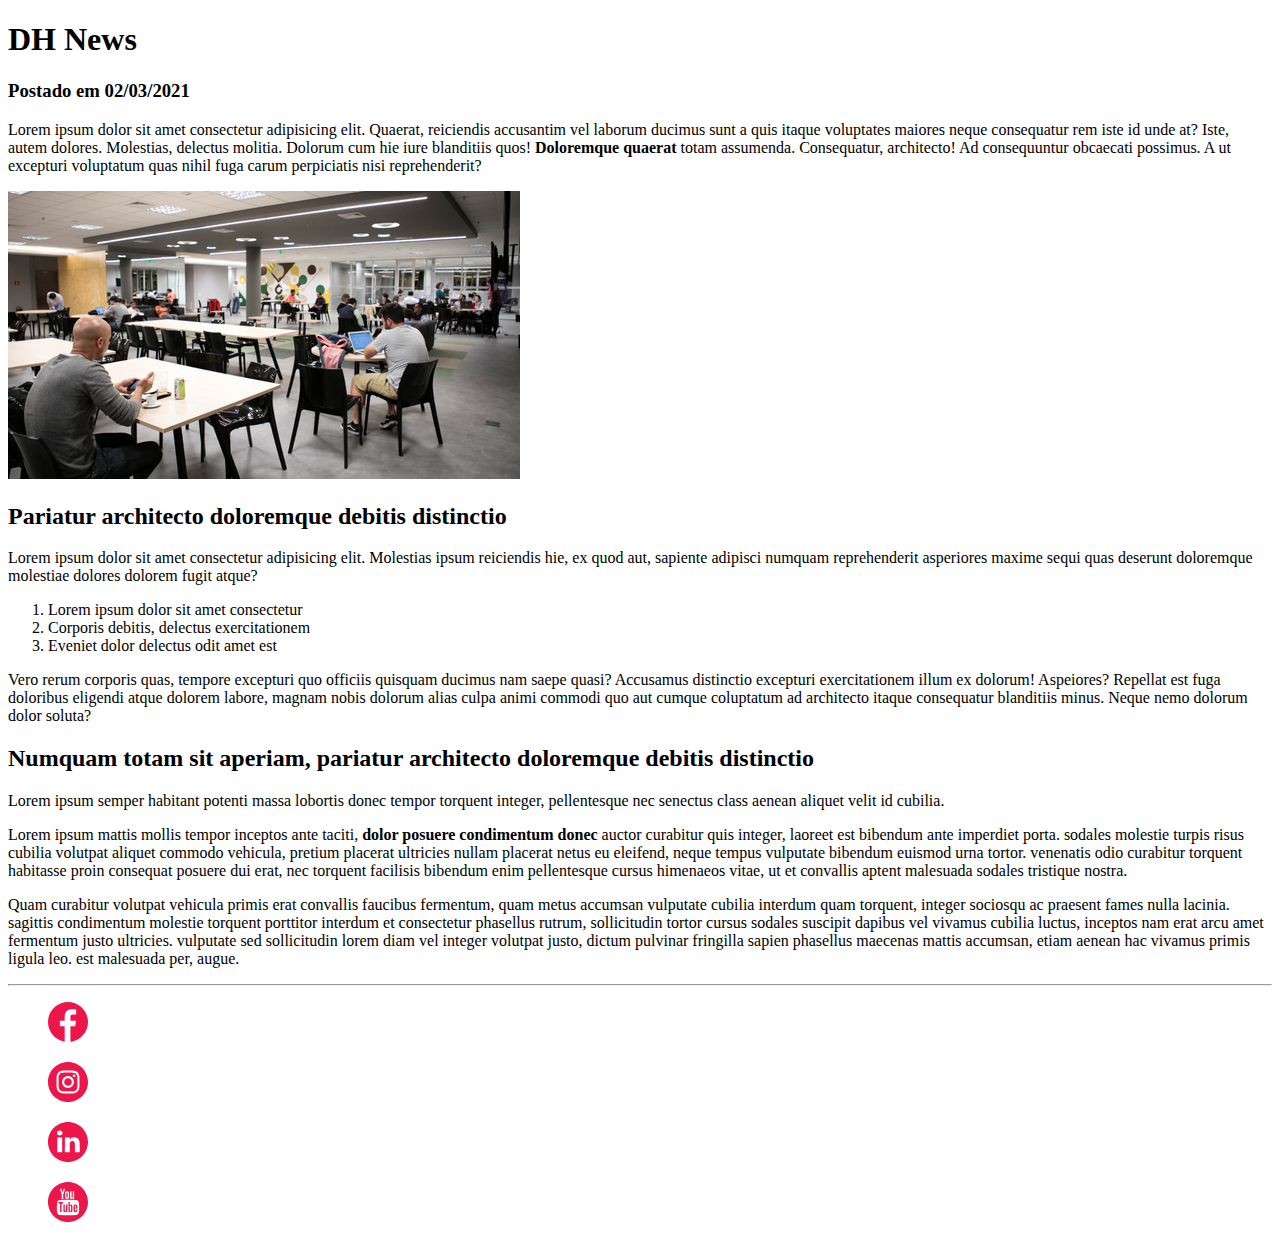
<file: DH-exercicios-aula-html-i/index.html>
<!DOCTYPE html>
<html lang="en">
<head>
    <meta charset="UTF-8">
    <meta http-equiv="X-UA-Compatible" content="IE=edge">
    <meta name="viewport" content="width=device-width, initial-scale=1.0">
    <title>DH News</title>
</head>
<body>
    <h1>
        DH News
    </h1>
    <h3>
        Postado em 02/03/2021
    </h3>
    <p>
        Lorem ipsum dolor sit amet consectetur adipisicing elit.
        Quaerat, reiciendis accusantim vel laborum ducimus sunt a quis itaque voluptates maiores
        neque consequatur rem iste id unde at? Iste, autem dolores. Molestias, delectus molitia.
        Dolorum cum hie iure blanditiis quos! <b>Doloremque quaerat</b> totam assumenda.
        Consequatur, architecto! Ad consequuntur obcaecati possimus. A ut excepturi voluptatum quas
        nihil fuga carum perpiciatis nisi reprehenderit?
    </p>
    <img src="img/destaque.webp"/>
    <h2>
        Pariatur architecto doloremque debitis distinctio
    </h2>
    <p>
        Lorem ipsum dolor sit amet consectetur adipisicing elit. Molestias ipsum reiciendis hie, ex quod
        aut, sapiente adipisci numquam reprehenderit asperiores maxime sequi quas deserunt doloremque
        molestiae dolores dolorem fugit atque?

    </p>
    <ol>
        <li>
            Lorem ipsum dolor sit amet consectetur
        </li>
        <li>
            Corporis debitis, delectus exercitationem
        </li>
        <li>
            Eveniet dolor delectus odit amet est
        </li>
    </ol>
    <p>
        Vero rerum corporis quas, tempore excepturi quo officiis quisquam ducimus nam saepe quasi?
        Accusamus distinctio excepturi exercitationem illum ex dolorum! Aspeiores? Repellat est fuga
        doloribus eligendi atque dolorem labore, magnam nobis dolorum alias culpa animi commodi quo
        aut cumque coluptatum ad architecto itaque consequatur blanditiis minus. Neque nemo dolorum
        dolor soluta?
    </p>
    <h2>
        Numquam totam sit aperiam, pariatur architecto doloremque debitis distinctio
    </h2>
    <p>
        Lorem ipsum semper habitant potenti massa lobortis donec tempor torquent integer,
        pellentesque nec senectus class aenean aliquet velit id cubilia. 
    </p>
    <p>
        Lorem ipsum mattis mollis tempor inceptos ante taciti, <b>dolor posuere condimentum donec</b> 
        auctor curabitur quis integer, laoreet est bibendum ante imperdiet porta. sodales
        molestie turpis risus cubilia volutpat aliquet commodo vehicula, pretium placerat
        ultricies nullam placerat netus eu eleifend, neque tempus vulputate bibendum euismod
        urna tortor. venenatis odio curabitur torquent habitasse proin consequat posuere dui erat,
        nec torquent facilisis bibendum enim pellentesque cursus himenaeos vitae, ut et convallis
        aptent malesuada sodales tristique nostra.
    </p>
    <p>
        Quam curabitur volutpat vehicula primis erat convallis faucibus fermentum,
        quam metus accumsan vulputate cubilia interdum quam torquent, integer sociosqu ac
        praesent fames nulla lacinia. sagittis condimentum molestie torquent porttitor interdum
        et consectetur phasellus rutrum, sollicitudin tortor cursus sodales suscipit dapibus vel
        vivamus cubilia luctus, inceptos nam erat arcu amet fermentum justo ultricies. vulputate
        sed sollicitudin lorem diam vel integer volutpat justo, dictum pulvinar fringilla sapien
        phasellus maecenas mattis accumsan, etiam aenean hac vivamus primis ligula leo. est
        malesuada per, augue. 
    </p>
    <hr />
    <footer>
        <ul>
        <a href="https://www.facebook.com/DigitalHouseUS/?brand_redir=486900398363053" target="_blank">
            <img src="img/facebook.svg" width="40">
            </a>
        </ul>

        <ul>
        <a href="https://www.instagram.com/digitalhousebrasil/" target="_blank">
            <img src="img/instagram.svg" width="40">
            </a>
        </ul>

        <ul>
        <a href="https://www.linkedin.com/school/digital-house-brasil" target="_blank">
            <img src="img/linkedin.svg" width="40">
            </a>
        </ul>

        <ul>
        <a href="https://www.youtube.com/channel/UCRQdwmWMhTcqDFjPT4UPZYA/featured" target="_blank">
            <img src="img/youtube.svg" width="40">
            </a>
        </ul>
        
    </footer>
</body>

</html>
</file>
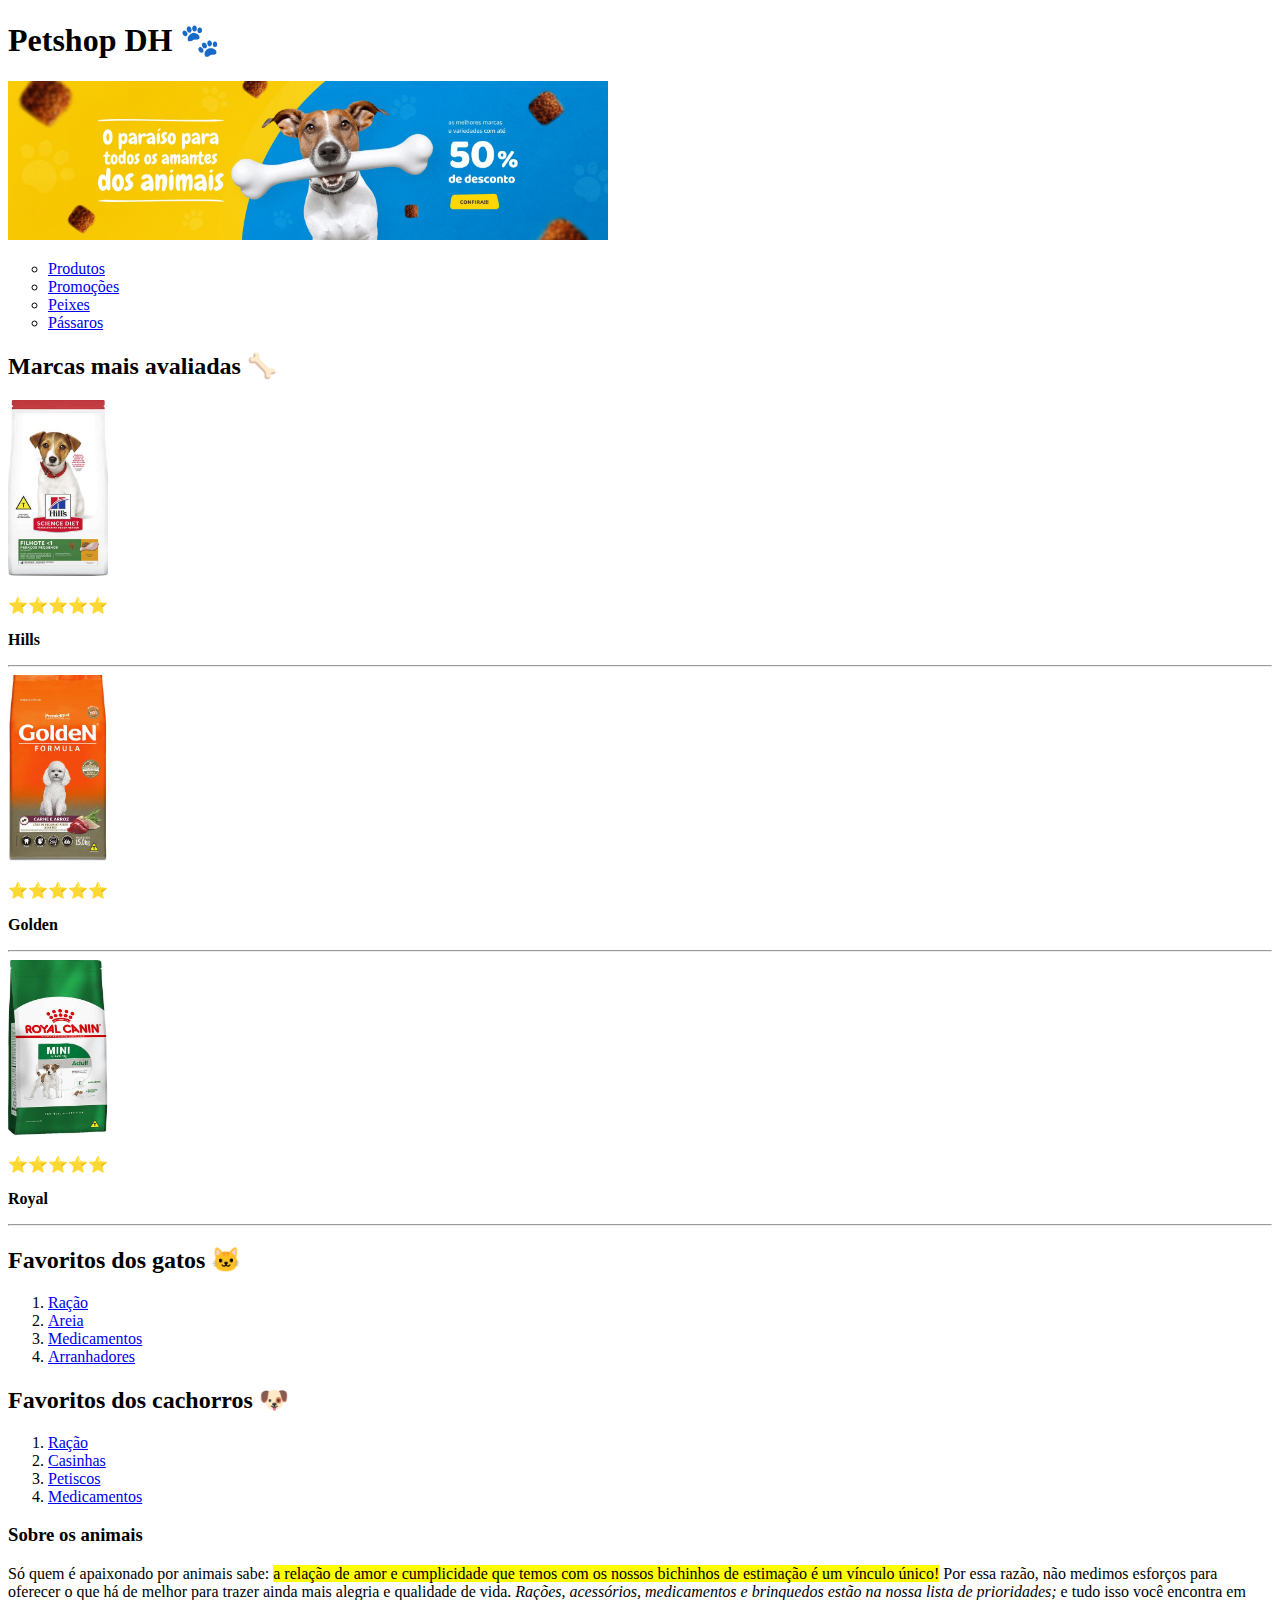
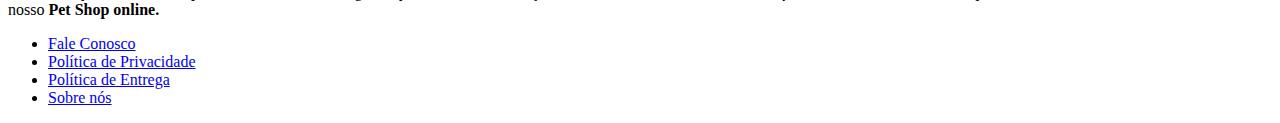
<file: revisao-html/index.html>
<!-- inínio na aula 2021-12-07-aula14 -->
<!-- continuação na aula 2021-12-09-aula15 -->

<!-- ---------------------------------------------------------------------------- -->

<!DOCTYPE html>
<html lang="pt-BR">
<head>
    <meta charset="UTF-8">
    <meta http-equiv="X-UA-Compatible" content="IE=edge">
    <meta name="viewport" content="width=device-width, initial-scale=1.0">
    <title>Petshop DH</title>
</head>
<body>
    <header>
        <h1>Petshop DH 🐾</h1>
        <img src="./img/banner.jpg" alt="Banner para descontos em rações" width=600>
    </header>
    <!-- nav = barra de navegação -->
    <nav>
        <ul type="circle">
            <li>
                <a href="https://www.petz.com.br/" target="_blank">Produtos</a>
            </li>
            <li>
                <a href="https://www.petz.com.br/promocoes" target="_blank">Promoções</a>
            </li>
            <li>
                <a href="https://www.petz.com.br/peixes" target="_blank">Peixes</a>
            </li>
            <li>
                <a href="https://www.petz.com.br/passaros" target="_blank">Pássaros</a>
            </li>
        </ul>
    </nav>

    <section>
        <h2>Marcas mais avaliadas 🦴</h2>
        <article>
            <img src="./img/hills.jpg" alt="Ração Hills" width=100>
            <p>⭐⭐⭐⭐⭐</p>
            <p><strong>Hills</strong></p>
        </article>
        
        <hr />

        <article>
            <img src="./img/golden.jpg" alt="Ração Golden" width=100>
            <p>⭐⭐⭐⭐⭐</p>
            <p><strong>Golden</strong></p>
        </article>

        <hr />

        <article>
            <img src="./img/royal.jpg" alt="Ração Royal" width=100>
            <p>⭐⭐⭐⭐⭐</p>
            <p><strong>Royal</strong></p>
        </article>
    </section>

    <hr />

    <section>
        <h2>Favoritos dos gatos 🐱</h2>

        <ol>
            <li>
                <a href="https://www.petz.com.br/gato/racao/racao-seca" target="_blank">Ração</a>
            </li>
            
            <li>
                <a href="https://www.petz.com.br/gato/areias-e-banheiros/areias" target="_blank">Areia</a>
            </li>
            
            <li>
                <a href="https://www.petz.com.br/gato/farmacia" target="_blank">Medicamentos</a>
            </li>
            
            <li>
                <a href="https://www.petz.com.br/gato/arranhadores-e-brinquedos/arranhadores" target="_blank">Arranhadores</a>
            </li>
        </ol>
    </section>

    <section>
        <h2>Favoritos dos cachorros 🐶</h2>

        <ol>
            <li>
                <a href="https://www.petz.com.br/cachorro/racao" target="_blank">Ração</a>
            </li>

            <li>
                <a href="https://www.petz.com.br/cachorro/casas-e-tocas/casas" target="_blank">Casinhas</a>
            </li>
             
            <li>
                <a href="https://www.petz.com.br/cachorro/petiscos-e-ossos" target="_blank">Petiscos</a>
            </li>
             
            <li>
                <a href="https://www.petz.com.br/cachorro/farmacia" target="_blank">Medicamentos</a>
            </li>
        </ol>
    </section>

    <section>
        <h3>Sobre os animais</h3>

        <p>Só quem é apaixonado por animais sabe:
            <mark>a relação de amor e cumplicidade que temos com os nossos
                bichinhos de estimação é um vínculo único!</mark>
            Por essa razão, não medimos esforços para oferecer o que há de melhor para trazer
            ainda mais alegria e qualidade de vida.
            <em>Rações, acessórios, medicamentos e brinquedos estão na nossa lista de prioridades;</em>
            e tudo isso você encontra em nosso <strong>Pet Shop online.</strong>
        </p>
    </section>

    <footer>
        <ul>
            <li>
                <a href="https://www.digitalhouse.com/br/contato" target="_blank">Fale Conosco</a>
            </li>
            
            <li>
                <a href="https://www.petz.com.br/institucional/politica-de-privacidade" target="_blank">Política de Privacidade</a>
            </li>

            <li>
                <a href="https://www.petz.com.br/institucional/politica-de-entrega" target="_blank">Política de Entrega</a>
            </li>

            <li>
                <a href="https://www.petz.com.br/institucional/sobre-a-petz" target="_blank">Sobre nós</a>
            </li>
        </ul>
    </footer>
</body>
</html>
</file>
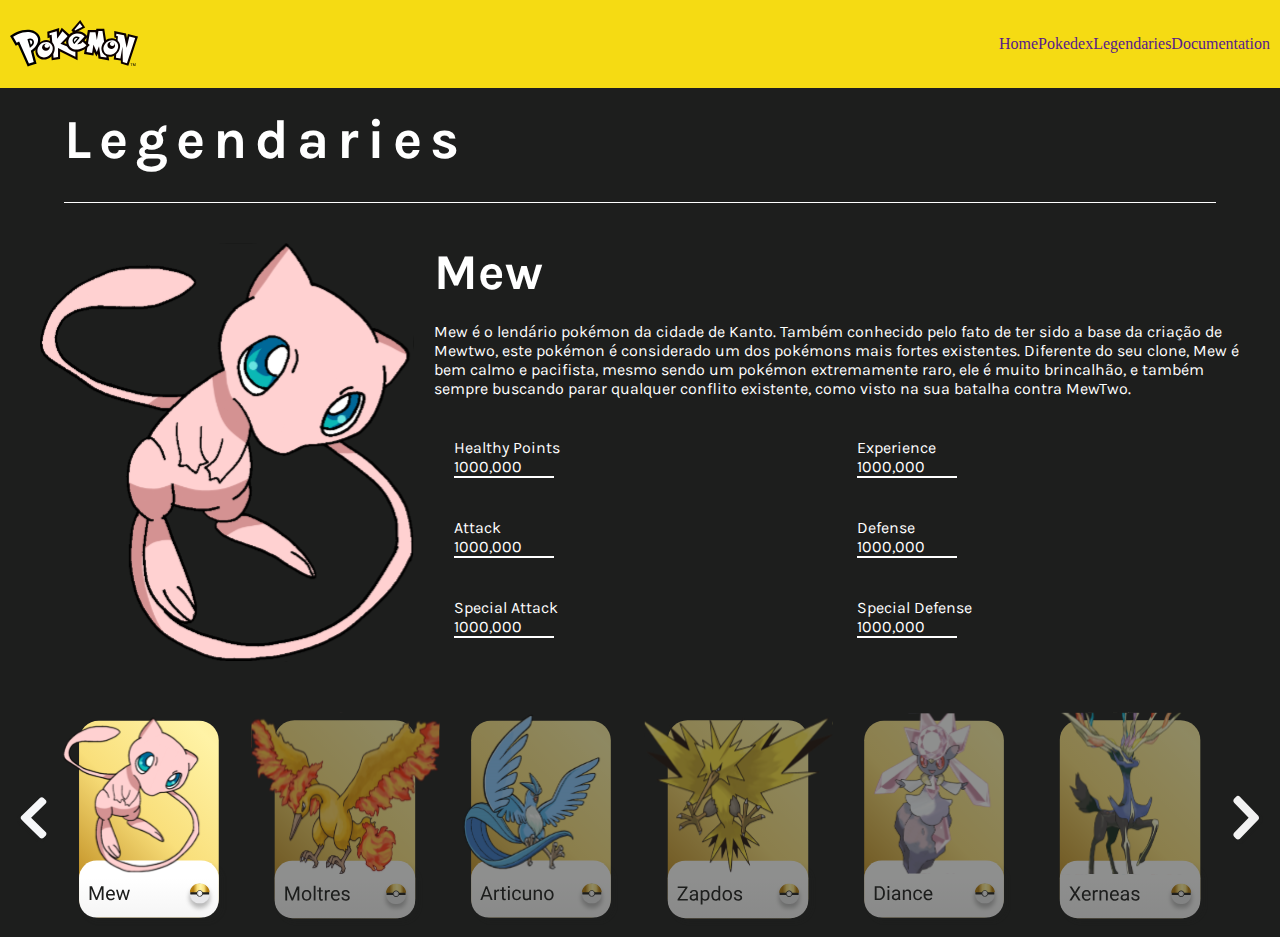
<file: DH-pokedex-legendaries/legendaries.html>
<!DOCTYPE html>
<html lang="pt-br">
<head>
    <meta charset="UTF-8">
    <meta http-equiv="X-UA-Compatible" content="IE=edge">
    <meta name="viewport" content="width=device-width, initial-scale=1.0">

    <link rel="stylesheet" href="./styles/styles.css">

    <link rel="preconnect" href="https://fonts.googleapis.com">
    <link rel="preconnect" href="https://fonts.gstatic.com" crossorigin>
    <link href="https://fonts.googleapis.com/css2?family=Karla:wght@300&display=swap" rel="stylesheet">

    <link rel="preconnect" href="https://fonts.googleapis.com">
    <link rel="preconnect" href="https://fonts.gstatic.com" crossorigin>
    <link href="https://fonts.googleapis.com/css2?family=Karla:wght@300&family=Source+Sans+Pro:wght@200&display=swap" rel="stylesheet">

    <title>Legendaries</title>
</head>
<body>

    <!-- 
    -----------------------------------------------------------------------
    HEADER
    -----------------------------------------------------------------------
    -->
    <header>

        <!-- HEADER FLEX 1 -->
        <img src="img/logo.svg" alt="logo">

        <!-- HEADER FLEX 2 -->
        <button class="ham-menu" type="button">
            <img src="img/hamburguer.svg" alt="Hamburguer Menu">
        </button>

        <!-- HEADER FLEX 3 -->
        <nav class="navbar">
            <a href="">Home</a>
            <a href="">Pokedex</a>
            <a href="">Legendaries</a>
            <a href="">Documentation</a>
        </nav>

    </header>

    <!-- 
    -----------------------------------------------------------------------
    SECTION 1 - ID
    -----------------------------------------------------------------------
    -->
    <section class="pokemon-img">

        <h1>
            Legendaries
        </h1>

        <!-- linha divisória -->
        <div class="divider"></div>
        <!-- --------------- -->

        <img src="./img/mew.svg" alt="">
        
        <h2>
            Mew
        </h2>
        
        <p>Mew é o lendário pokémon da cidade de Kanto.
            Também conhecido pelo fato de ter sido a base da criação de Mewtwo,
            este pokémon é considerado um dos pokémons mais fortes existentes.
            Diferente do seu clone, Mew é bem calmo e pacifista,
            mesmo sendo um pokémon extremamente raro, ele é muito brincalhão,
            e também sempre buscando parar qualquer conflito existente,
            como visto na sua batalha contra MewTwo.
        </p>
        
        <!-- div que será apresentada apenas para tablets e desktops -->
        <div class="desktop">
            
            <!-- desktop flex 1 -->
            <img src="./img/mew.svg" alt="">

            <!-- desktop flex 2 -->
            <div class="name-text">
                <h2>
                    Mew
                </h2>
                
                <p>Mew é o lendário pokémon da cidade de Kanto.
                    Também conhecido pelo fato de ter sido a base da criação de Mewtwo,
                    este pokémon é considerado um dos pokémons mais fortes existentes.
                    Diferente do seu clone, Mew é bem calmo e pacifista,
                    mesmo sendo um pokémon extremamente raro, ele é muito brincalhão,
                    e também sempre buscando parar qualquer conflito existente,
                    como visto na sua batalha contra MewTwo.
                </p>

                <!-- section 2 - status aparecerá nessa div para tablet e desktop-->
                <div class="desktop-status">
                    <div>
                        <p>Healthy Points</p>
                        <p>1000,000</p>
                        <div class="bar"></div>
                    </div>
            
                    <div>
                        <p>Experience</p>
                        <p>1000,000</p>
                        <div class="bar"></div>        
                    </div>
            
                    <div>
                        <p>Attack</p>
                        <p>1000,000</p>
                        <div class="bar"></div>     
                    </div>
            
                    <div>
                        <p>Defense</p>
                        <p>1000,000</p>
                        <div class="bar"></div>
                    </div>

                    <div class="special">
                        <p>Special Attack</p>
                        <p>1000,000</p>
                        <div class="bar"></div>
                    </div>

                    <div class="special">
                        <p>Special Defense</p>
                        <p>1000,000</p>
                        <div class="bar"></div>
                    </div>

                </div>

            </div>
            
        </div>

    </section>

    <!-- 
    -----------------------------------------------------------------------
    SECTION 2 - STATUS
    -----------------------------------------------------------------------
    -->
    <section class="status">


        <!-- flex 1 -->
        <div>
            <p>Healthy Points</p>
            <p>1000,000</p>
            <div class="bar"></div>
        </div>

        <!-- flex 2 -->
        <div>
            <p>Experience</p>
            <p>1000,000</p>
            <div class="bar"></div>        
        </div>

        <!-- flex 3 -->
        <div>
            <p>Attack</p>
            <p>1000,000</p>
            <div class="bar"></div>     
        </div>

        <!-- flex 4 -->
        <div>
            <p>Defense</p>
            <p>1000,000</p>
            <div class="bar"></div>
        </div>



    </section>

    <!-- 
    -----------------------------------------------------------------------
    SECTION 3 - CARROSSEL - tablet/desktop
    -----------------------------------------------------------------------
    -->
    <section class="carrossel-cards">
        <img src="./img/arrowLeft.svg" alt="esquerda" class="arrow">
        <img src="./img/legendaryCard-mew.svg" alt="mew" class="card">
        <img src="./img/legendaryCard-moltres.svg" alt="moltres" class="card">
        <img src="./img/legendaryCard-articuno.svg" alt="articuno" class="card">
        <img src="./img/legendaryCard-zapdos.svg" alt="zapdos" class="card">
        <img src="./img/legendaryCard-diance.svg" alt="diance" class="card">
        <img src="./img/legendaryCard-xerneas.svg" alt="xerneas" class="card">
        <img src="./img/arrowRight.svg" alt="direita" class="arrow">
    </section>

</body>
</html>
</file>
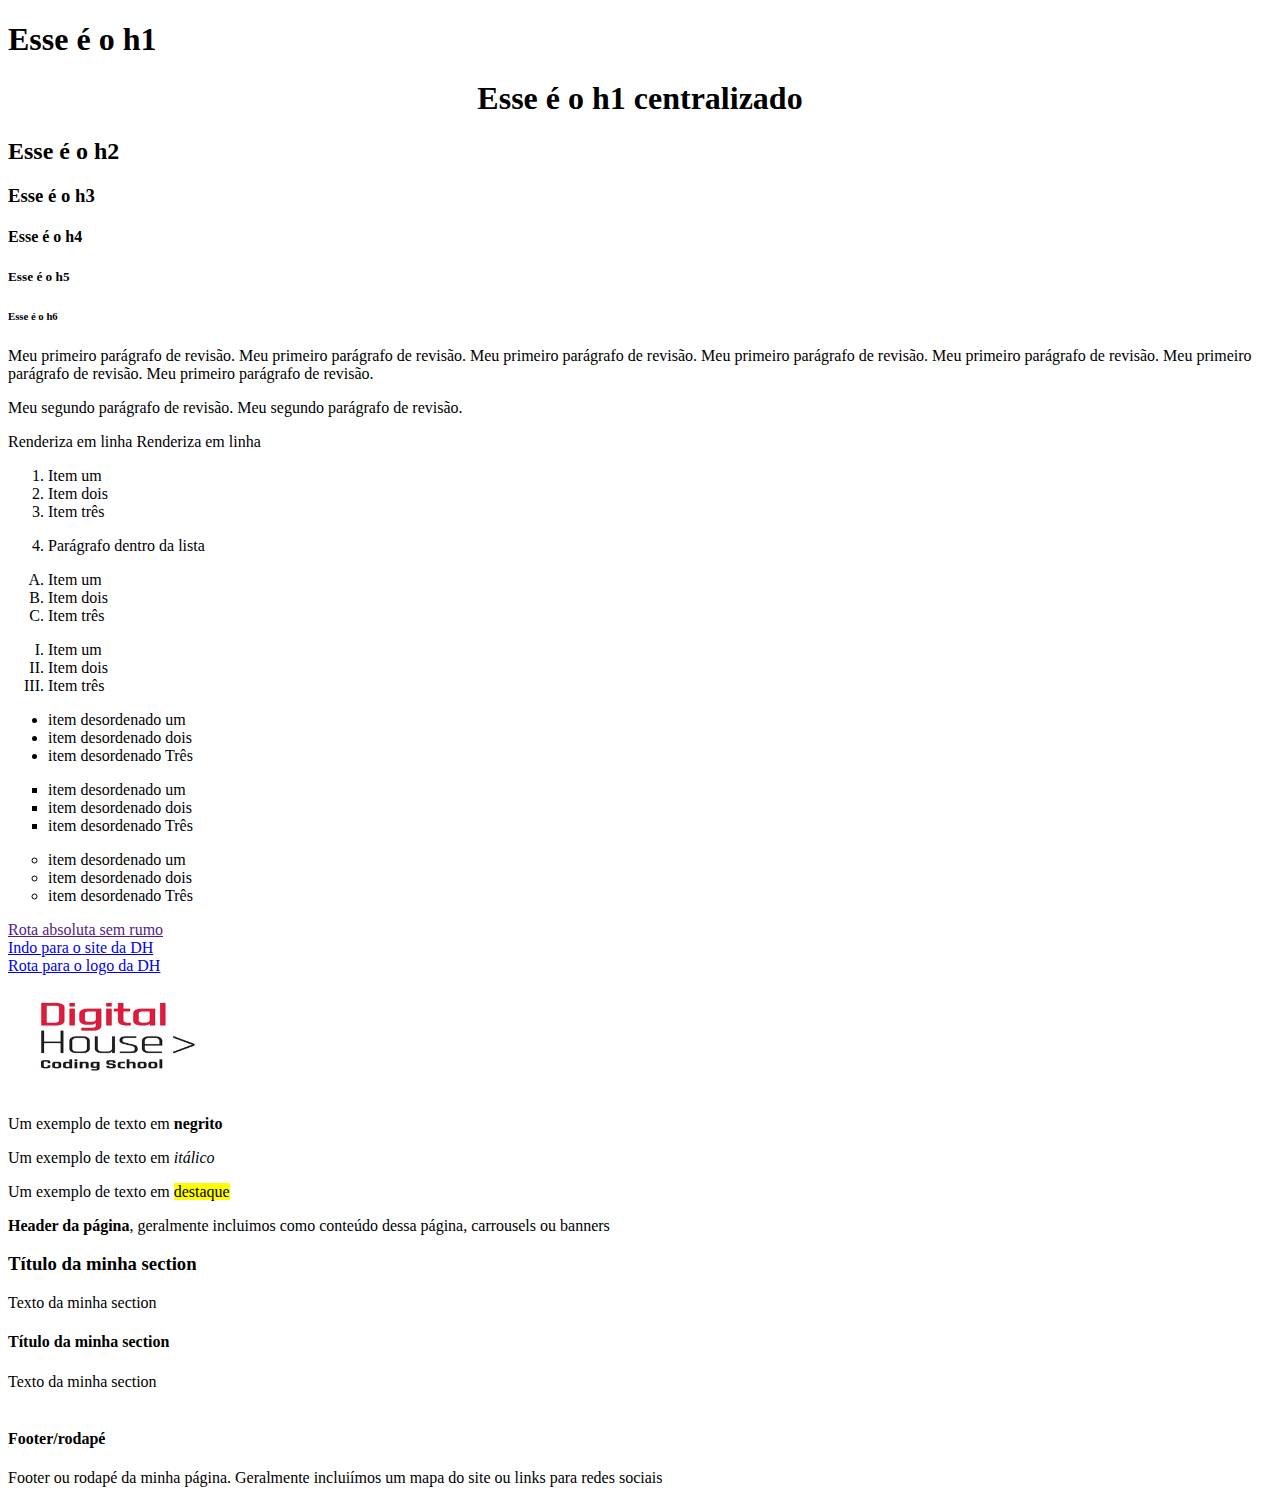
<file: revisao-html/2021-12-07-aula14-intro.html>
<!--REVISÃO-->
<!DOCTYPE html> <!--Informa a versão do html-->
<html lang="pt-BR"> <!--é o início de uma página com atributo de linguagem en -> pt-BR-->
<head> <!--Configurações da página-->
    <meta charset="UTF-8"> <!--inclui as letras de várias línguas-->
    <meta http-equiv="X-UA-Compatible" content="IE=edge"> <!--configuração para dar suporte a um navegador antigo (IE)-->
    <meta name="viewport" content="width=device-width, initial-scale=1.0"> <!--habilita layouts responsivos-->
    <title>REVISÃO</title> <!-- Define o título da página (aparece na aba do navegador) -->
</head>
<body><!-- Corpo principal do hmtl/da página -->
    <!-- Headings // Títulos -->
    <h1>Esse é o h1</h1>
    <h1 align="center">Esse é o h1 centralizado</h1>
    <h2>Esse é o h2</h2>
    <h3>Esse é o h3</h3>
    <h4>Esse é o h4</h4>
    <h5>Esse é o h5</h5>
    <h6>Esse é o h6</h6>

    <!-- Início de parágrado -->
    <p>
        Meu primeiro parágrafo de revisão.
        Meu primeiro parágrafo de revisão.
        Meu primeiro parágrafo de revisão.
        Meu primeiro parágrafo de revisão.
        Meu primeiro parágrafo de revisão.
        Meu primeiro parágrafo de revisão.
        Meu primeiro parágrafo de revisão.
    </p>
    <p>Meu segundo parágrafo de revisão.
        Meu segundo parágrafo de revisão.
    </p>

    <span>Renderiza em linha</span>
    <span>Renderiza em linha</span> <!-- não tem quebra de linha -->

    <!-- Listas ordenadas -->
    <ol>
        <!-- List item -->
        <li>Item um</li> 
        <li>Item dois</li>    
        <li>Item três</li>
        <li>
            <p>Parágrafo dentro da lista</p>
        </li>
    </ol>
    <ol type="A">
        <li>Item um</li> 
        <li>Item dois</li>    
        <li>Item três</li>
    </ol>
    <ol type="I">
        <li>Item um</li> 
        <li>Item dois</li>    
        <li>Item três</li>
    </ol>

    <!-- Listas desordenadas -->
    <ul>
        <li>item desordenado um</li>
        <li>item desordenado dois</li>
        <li>item desordenado Três</li>
    </ul>
    <ul type="square">
        <li>item desordenado um</li>
        <li>item desordenado dois</li>
        <li>item desordenado Três</li>
    </ul>
    <ul type="circle"> <!-- pode colocar "none" para não ter símbolos -->
        <li>item desordenado um</li>
        <li>item desordenado dois</li>
        <li>item desordenado Três</li>
    </ul>

    <!-- Rotas -->
    <!-- Rotas absolutas geralmente usamos para referenciar conteúdos externos -->
    <a href="">Rota absoluta sem rumo</a> <!-- a = ancor/ancoragem gera um link mas se clicar, acontece nada-->

    <br> <!-- quebra de linha -->

    <a href="https://www.digitalhouse.com/br/" target="_blank">Indo para o site da DH</a> <!-- BLANK = abre em nova aba -->

    <!-- Rotas relativas geralmente usamos para referenciar conteúdos internos -->
    <br>
    <a href="./img/dh.jpg" target="_blank">Rota para o logo da DH</a>

    <br>

    <!-- tag de imagem src = href específico para imagem -->
    <img src="./img/dh.jpg" alt="Logo da DH" width="200px" height="120px"> <!-- se não colocar height, fica quadrado -->

    <br>

    <!-- Tags semânticas -->
    <!-- Utilizar tags semânticas ajuda muito o posicionamento da nossa página nos buscadores -->
    <!-- SEO Search Engine Optimization -->
    <p>Um exemplo de texto em <strong>negrito</strong></p> <!-- o STRONG dá ênfase nos buscadores do google -->
    <p>Um exemplo de texto em <em>itálico</em></p>
    <p>Um exemplo de texto em <mark>destaque</mark></p>

    <!-- HEADER da página -->
    <!-- Costumamos incluir conteúdos em destaque do site: carrousel/banner -->
    <header>
        <p><strong>Header da página</strong>, geralmente incluimos como conteúdo dessa página,
            carrousels ou banners</p>
    </header>

    <!-- SECTIONS são as sessões da página -->
    <section>
        <h3>Título da minha section</h3>
        <span>Texto da minha section</span>
    </section>

    <section>
        <h4>Título da minha section</h4>
        <span>Texto da minha section</span>
    </section>

    <br>

    <!-- FOOTER é o rodapé do site -->
    <footer>
        <h4>Footer/rodapé</h4>
        <span>Footer ou rodapé da minha página. Geralmente incluiímos um mapa do site ou links para redes sociais</span>
    </footer>



</body>
</html>
</file>
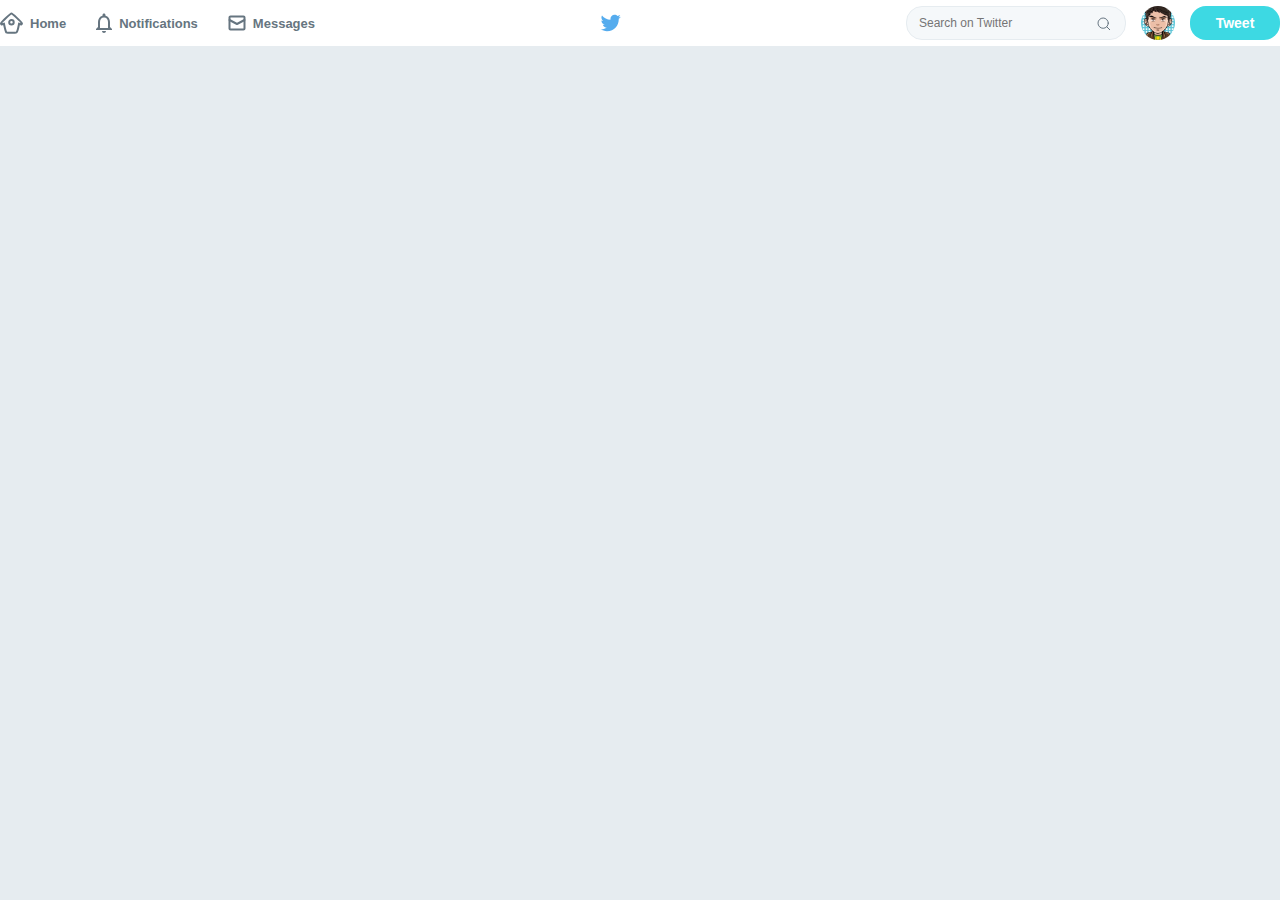
<file: revisao-html/2022-01-20-aula19-faketwitter.html>
<!DOCTYPE html>
<html lang="en">
<head>
    <meta charset="UTF-8">
    <meta http-equiv="X-UA-Compatible" content="IE=edge">
    <meta name="viewport" content="width=device-width, initial-scale=1.0">
    <title>Twitter</title>

    <link rel="stylesheet" href="2022-01-20-styles.css">
</head>
<body>
    <!-- header - topo da página com menu -->
    <header id="main-header">

        <!-- barra de navegação -->
        <nav>
            <ul>
                <li><img src="./images/home.svg" alt="">Home</li>
                <li><img src="./images/notification.svg" alt="">Notifications</li>
                <li><img src="./images/message.svg" alt="">Messages</li>
            </ul>
        </nav>

        <!-- essa é a imagem do centro -->
        <img src="./images/logo.svg" alt="Logo Twitter">

        <!-- menu ao lado esquerdo -->
        <div class="side">
            <input type="text" placeholder="Search on Twitter">
            <img src="./images/avatar.png" alt="">
            <button>Tweet</button>
        </div>

    </header>
    
</body>
</html>
</file>
<file: DH-pokedex-legendaries/styles/styles.css>
/* ESTILOS GLOBAIS */
* {
    box-sizing: border-box;
    padding: 0;
    margin: 0;
    border: 0;
    outline: 0;
    text-decoration: none;
}

/* 
-----------------------------------------------------------------------
HEADER - STYLES
-----------------------------------------------------------------------
*/

header {
    display: flex;
    justify-content: space-between;
    align-items: center;
    padding: 10px;
    width: 100%;
    background-color: #f5db13;
    box-shadow: 0px 4px 16px rgba(1, 28, 64, 0.2);
    z-index: 1;
}

    /* flex 1 */
    header > img {
        width: 64px;
    }
    
    /* flex 2 */
    header > button {
        background: none;
        cursor: pointer;
    }
    
    /* flex 3 */
    header > nav {
        display: none;
    }

/* 
-----------------------------------------------------------------------
SECTION 1 - ID - STYLES
-----------------------------------------------------------------------
*/

section {
    background-color: #1d1e1d;
    color: #ffffff;
}

    section.pokemon-img > h1 {
        font-family: 'Karla', sans-serif;
        text-align: center;
        letter-spacing: 3px;
        font-size: 30px;
        padding-top: 20px;
        padding-bottom: 30px;
    }

        /* linha divisória abaixo de "legendaries"*/
        .divider {
            display: block;
            background-color: #ffffff;
            height: 1px;
            width: 180px;
            margin: auto;
        }

    section.pokemon-img > img{
        padding-top: 20px;
        padding-bottom: 20px;
        width: 175px;
        display: block;
        margin: auto;
    }

    section.pokemon-img > h2 {
        font-family: 'Karla', sans-serif;
        text-align: center;
        padding-bottom: 20px;
        letter-spacing: 6px;
        font-size: 42px;
    }
    
    section.pokemon-img > p {
        font-family: 'Source Sans Pro', sans-serif;
        text-align: justify-all;
        padding-left: 50px;
        padding-right: 50px;
    }

    div.desktop {
        display: none;
    }

/* 
-----------------------------------------------------------------------
SECTION 2 - STATUS - STYLES
-----------------------------------------------------------------------
*/

section.status {
    display: flex;
    justify-content: space-between;
    flex-wrap: wrap;
    padding-top: 20px;
    padding-left: 50px;
    padding-right: 50px;
    font-family: 'Karla', sans-serif;
}


.bar {
    height: 2px;
    width: 100px;
    background-color: #ffffff;
}

/* 
-----------------------------------------------------------------------
SECTION 3 - CARROSSEL - STYLES
-----------------------------------------------------------------------
*/

section.carrossel-cards {
    display: none;
}





/* ***************************************************** */
/* ****************** RESPONSIVIDADES ****************** */
/* ***************************************************** */

/* 
-----------------------------------
RESPONSIVIDADE 321px - mobile S
-----------------------------------
*/
@media (min-width: 321px) {
    section.pokemon-img > h1 {
        letter-spacing: 4px;
        font-size: 35px;
        
    }
    
    .divider {
        width: 210px;
    }
    
    section.pokemon-img > img {
        width: 200px;
    }
}

/* 
-----------------------------------
RESPONSIVIDADE 376px - mobile M
-----------------------------------
*/

@media (min-width: 376px) {
    section.pokemon-img > h1 {
        letter-spacing: 6px;
        font-size: 40px;
        
    }
    
    .divider {
        width: 250px;
    }
    
    section.pokemon-img > img {
        width: 250px;
    }
}

/* 
-----------------------------------
RESPONSIVIDADE 481px - mobile L
-----------------------------------
*/

@media (min-width: 481px) {
    header {
        padding: 20px 10px;
    }

    header > img {
        width: 128px;
    }

    section.pokemon-img > h1 {
        letter-spacing: 8px;
        font-size: 50px;
    }

    .divider {
        width: 320px;
    }

    section.pokemon-img > img {
        width: 275px;
    }
}

/* 
-----------------------------------
RESPONSIVIDADE 650px - tablet
-----------------------------------
*/

@media (min-width: 650px) {
    .navbar {
        display: flex;
    }

    .ham-menu {
        display: none;
    }

    section.pokemon-img > h1 {
        font-size: 55px;
        text-align: justify;
        padding-left: 5%;
    }

    .divider {
        width: 90%;
    }

    section.pokemon-img > img {
        display: none;
    }

    section.pokemon-img > h2 {
        display: none;
    }

    section.pokemon-img > p {
        display: none;
    }

    section.status {
        display: none;
    }

    section.pokemon-img > div.desktop {
        display: flex;
        justify-content: space-between;
        font-family: 'Karla', sans-serif;
        padding: 40px;
    }

    section.pokemon-img > div.desktop > img {
        width: 300px;
    }

    section.pokemon-img > div.desktop > div.name-text {
        padding-left: 20px;
    }

    section.pokemon-img > div.desktop > div.name-text > h2 {
        font-size: 50px;
        padding-bottom: 20px;
    }

    section.pokemon-img > div.desktop > div.name-text > div.desktop-status {
        display: grid;
        grid-template-columns: 1fr 1fr;
        padding-top: 20px;
    }

    section.pokemon-img > div.desktop > div.name-text > div.desktop-status > div {
        padding: 20px;
    }

    section.carrossel-cards {
        display: flex;
        width: 100%;
        justify-content: space-between;
        padding: 10px;
    }

    .arrow {
        width: 20px;
    }

    .card {
        width: 100px;
    }

    .special {
        display: none;
    }

}

/* 
-----------------------------------
RESPONSIVIDADE 769px - tablet/pc
-----------------------------------
*/

@media (min-width: 769px) {

    section.pokemon-img > div.desktop > img {
        width: 45%;
    }

    section.carrossel-cards {
        justify-content: space-evenly;

    }
    .arrow {
        width: 30px;
    }

    .card {
        width: 15%;
    }

    .special {
        display: block;
    }
}
</file>
<file: revisao-html/2022-01-20-styles.css>
/* essa referência é para um estilo global */
* {
    margin: 0;
    padding: 0;
    box-sizing: border-box;
}

body {
    background: #e6ecf0;
    font-family: Arial, Helvetica, sans-serif;
    text-rendering: optimizeLegibility !important;
    -webkit-font-smoothing: antialiased !important;
}

header#main-header {
    display: flex;
    align-items: center;
    justify-content: space-between;
    height: 46px;
    background: #fff;
}

header#main-header nav ul {
    display: flex;
    list-style: none;
}

header#main-header nav ul li {
    display: flex;
    align-items: center;

    font-size: 13px;
    color: #667580;
    font-weight: bold;

    margin-left: 30px;
}

header#main-header nav ul li:first-child {
    margin: 0;
}

header#main-header nav ul li img {
    margin-right: 7px;      /* esse coloca uma distancia entre os textos e os icones */
}

header#main-header div.side img {
    height: 34px;
    width: 34px;
    border-radius: 50%;
    margin: 0 15px; /* o primeiro valor é para o eixo y, o segundo para o x */
}

header#main-header div.side {
    display: flex;
}

header#main-header div.side input {
    width: 220px;
    border: 1px solid #e6ecf0;
    height: 34px;
    padding: 0 30px 0 12px;
    border-radius: 16px;
    color: #667581;
    font-size: 12px;
    background: #f5f8fa url('./images/search.svg') no-repeat 190px center;
}

header#main-header div.side button {
    height: 34px;
    background: #3dd9e3;

    display: flex;
    align-items: center;
    justify-content: center;

    width: 90px;
    font-weight: bold;
    font-size: 14px;
    color: #fff;
    border: 0;
    border-radius: 16px;
}
</file>
